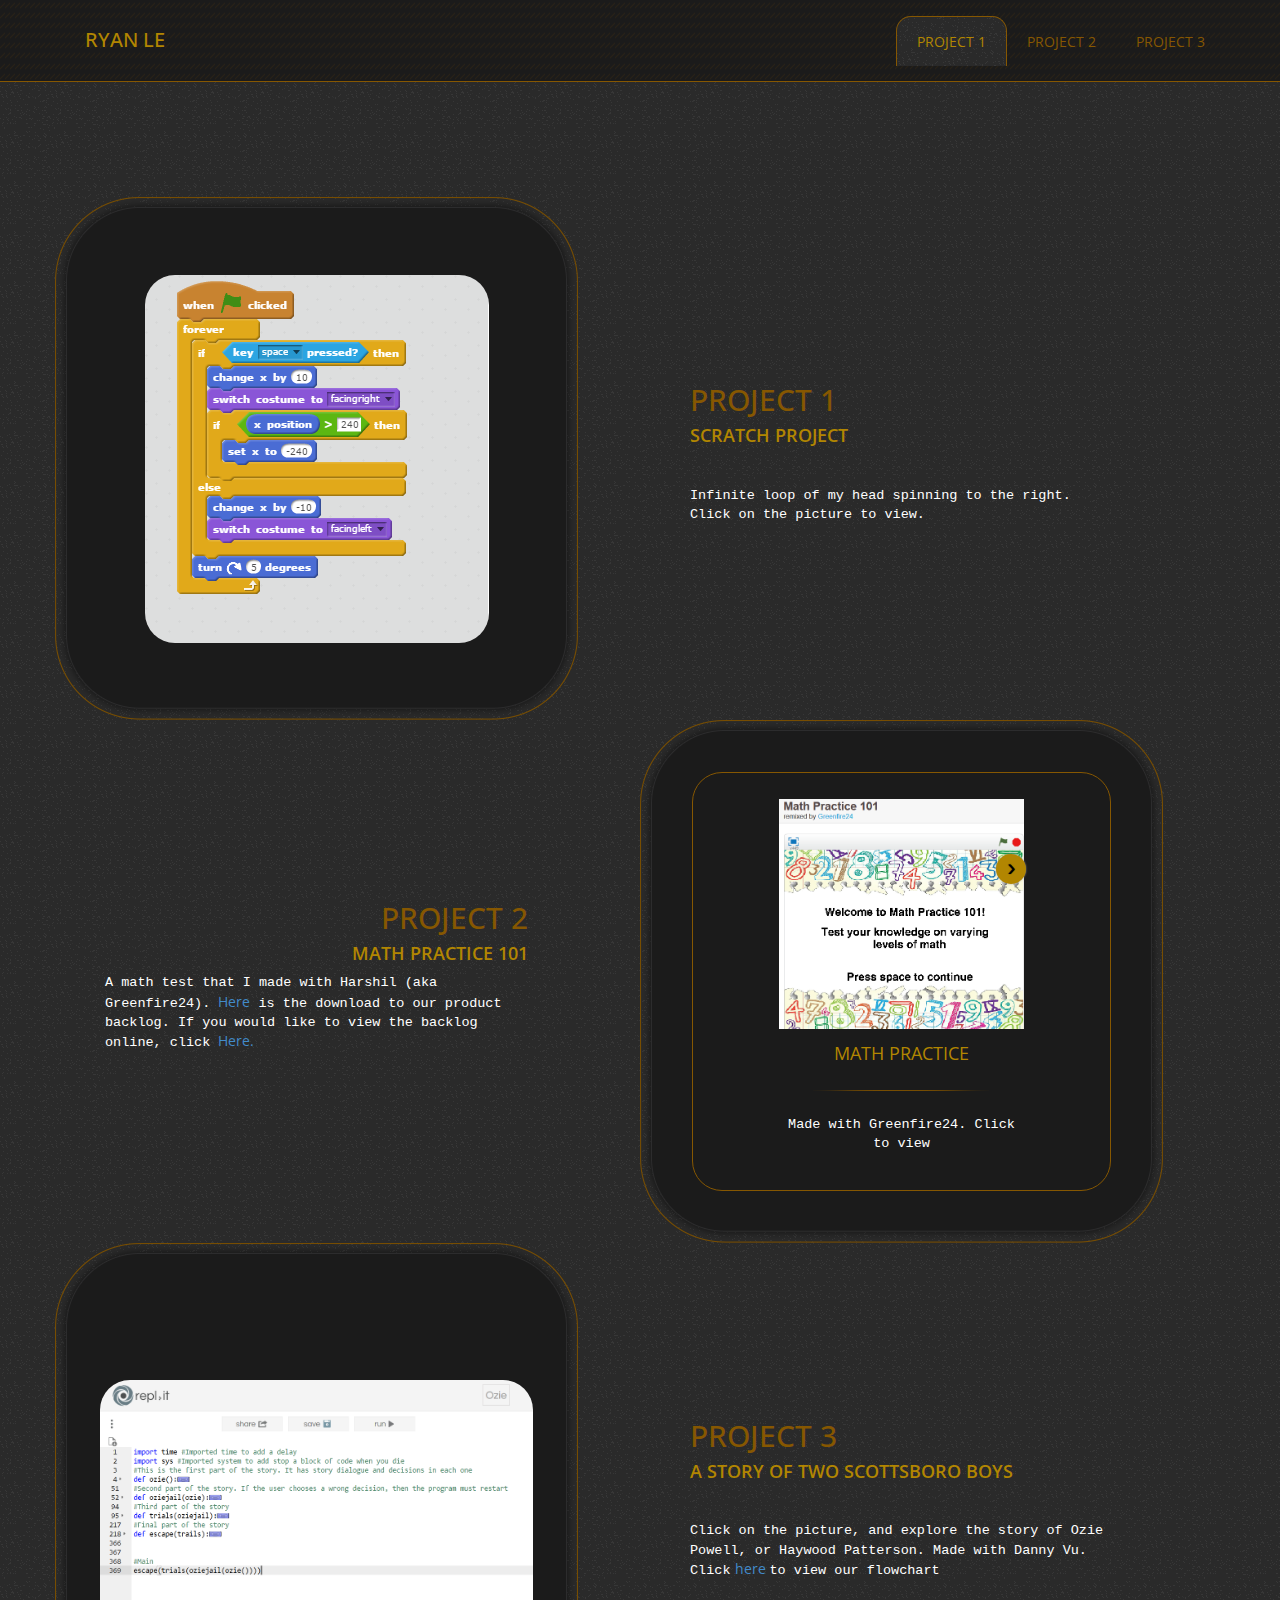
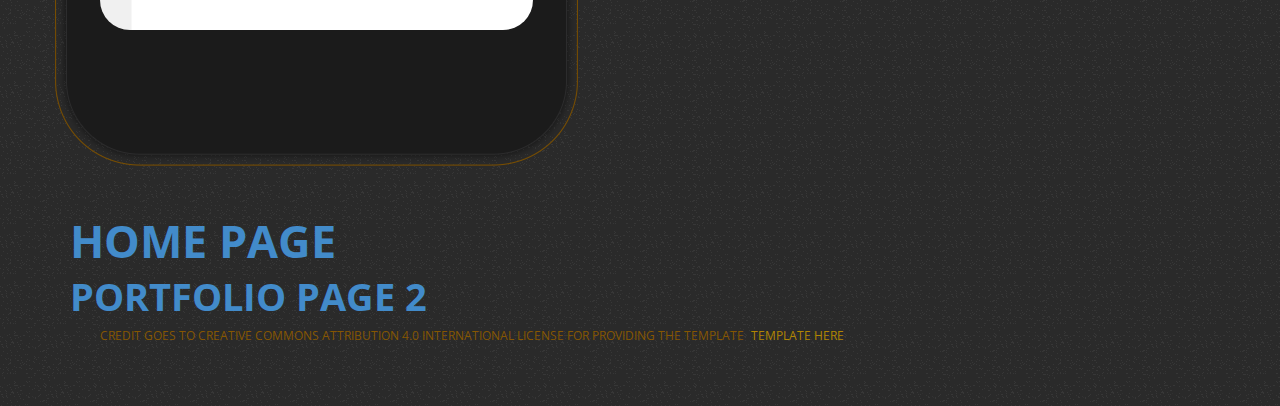
<file: Portfolio/portfolio.html>
<!DOCTYPE html>
<head>
	<!-- 
    	Brownie Template
    	http://www.templatemo.com/preview/templatemo_440_brownie

    	Credits:
    	http://sorgalla.com/jcarousel/
    	http://unsplash.com
    	http://absurdwordpreferred.deviantart.com/art/FREE-Cogs-Transparent-PNG-145452644
    -->
	<title>Ryan Le - Portfolio</title>
	<meta name="keywords" content="" />
	<meta name="description" content="" />
	<meta charset="UTF-8">
	<meta name="viewport" content="width=device-width, initial-scale=1.0">
	<link href='https://fonts.googleapis.com/css?family=Open+Sans:400,600,700' rel='stylesheet' type='text/css'>
	<link href="css/font-awesome.min.css" rel="stylesheet">
	<link href="css/bootstrap.min.css" rel="stylesheet" type="text/css">
	<link href="css/templatemo_style.css" rel="stylesheet" type="text/css">
	<link href="../style.css" rel="stylesheet">
</head>
<body>
	<nav id="responsive-menu">
        <ul class="menu-holder">
            <li class="active"><a href="#home"><i class="fa fa-home"></i>Project 1</a></li>
            <li><a href="#portfolio"><i class="fa fa-briefcase"></i>Project 2</a></li>
            <li><a href="#biography"><i class="fa fa-cogs"></i>Project 3</a></li>
        </ul>
    </nav>
    <div class="templatemo-site-header">
		<div class="container">
			<div class="row templatemo-position-relative">				
				<nav class="hidden-xs text-uppercase templatemo-nav">
					<ul class="menu-holder">
						<li class="active"><a href="#home">Project 1</a></li>
						<li><a href="#portfolio">Project 2</a></li>					
						<li><a href="#biography">Project 3</a></li>
					</ul>
				</nav>
				<h1 class="templatemo-site-name">
                	<span class="templatemo-gold">Ryan Le</span>
                </h1>
				<div class="text-right visible-xs">
		            <a href="#" id="mobile_menu"><span class="fa fa-bars"></span></a>
		        </div>
			</div>
		</div>    	
    </div>
	<section id="home" class="templatemo-section">
		<div class="container">
			<div class="row">
				<div class="col-lg-6 col-md-6 templatemo-position-relative">
					<div class="templatemo-flex-center templatemo-black-bg text-center">
						<div class="templatemo-home-image-container">
						<a href="https://scratch.mit.edu/projects/118974004/#player">
							<img src="images/scratch.png" class="templatemo-home-image">
						</a>	
						</div>
					</div>										
				</div>
				<div class="col-lg-6 col-md-6">
					<div class="templatemo-content-box templatemo-second-box">
						<h2 class="templatemo-brown">Project 1</h2>
						<h3 class="templatemo-gold">Scratch Project</h3>
						<p class="margin-top-30">Infinite loop of my head spinning to the right. Click on the picture to view.</p>
					</div>					
				</div>
			</div>
		</div>
	</section>
	<section id="portfolio" class="templatemo-section">
		<div class="container">
			<div class="row">
				<div class="col-lg-6 col-md-6">
					<div class="templatemo-content-box text-right">
						<h2 class="templatemo-brown">
							<span class="templatemo-section-title">Project 2</span>
						</h2>
						<h3 class="templatemo-gold">Math Practice 101</h3>
						<p style="text-align:left;">A math test that I made with Harshil (aka Greenfire24). <a href="../files/math practice 101 backlog.xlsx">Here</a> is the download to our product backlog. If you would like to view the backlog online, click <a href="https://docs.google.com/spreadsheets/d/1RGOAgEW0vaLRZFBXgX8v4DKdbMR031nbksGY7mCyJ2U/pubhtml">Here.</a></p>
					</div>										
				</div>
				<div class="col-lg-6 col-md-6">
					<div class="templatemo-flex-center templatemo-black-bg">
						<div class="templatemo-flex-center templatemo-brown-rectangle-bg">
							<div class="jcarousel-wrapper templatemo-team">
								<div class="jcarousel">
								    <ul>
								        <li>
								        	<div class="text-center templatemo-team-member-container">
								        		<div class="templatemo-member-img-container">
													<a href="https://scratch.mit.edu/projects/120063879/#player">
													<img src="images/math pratice.png" height="230">
												</a>	
								        		</div>								        		
												<h3 class="tm-team-member-title templatemo-gold text-uppercase margin-top-15">Math Practice</h3>
												<img src="images/underline.png" alt="Underline" class="margin-top-15 img-responsive center-block">
												<p class="margin-top-15">Made with Greenfire24. Click to view</p>
											</div>
								        </li>
								        <li>
								        	<div class="text-center templatemo-team-member-container">
								        		<div class="templatemo-member-img-container">
													<img src="images/math practice 2.png" height="250">
												</div>
												<h3 class="tm-team-member-title templatemo-gold text-uppercase margin-top-15"></h3>
												<img src="images/underline.png" alt="Underline" class="margin-top-15">
												<p class="margin-top-15">Instructions</p>
											</div>							        	
								        </li>
								        <li>
								        	<div class="text-center templatemo-team-member-container">
								        		<div class="templatemo-member-img-container">
													<img src="images/math practice 3.png" height="250">
												</div>
												<h3 class="tm-team-member-title templatemo-gold text-uppercase margin-top-15"></h3>
												<img src="images/underline.png" alt="Underline" class="margin-top-15">
												<p class="margin-top-15">Code with comments</p>
											</div>							        	
								        </li>
								    </ul>
								</div>
								<a href="#" class="jcarousel-control-prev inactive">&lsaquo;</a>
				                <a href="#" class="jcarousel-control-next">&rsaquo;</a>
							</div>
						</div>						
					</div>					
				</div>
			</div>
		</div>
	</section>
	<section id="biography" class="templatemo-section">
		<div class="container">
			<div class="row">
				<div class="col-lg-6 col-md-6 templatemo-position-relative">
					<div class="templatemo-flex-center templatemo-black-bg text-center">
						<div class="templatemo-home-image-container">
							<a href="https://repl.it/DeOH/3">
							<img src="images/ozie.png" height="250" class="templatemo-home-image">
						</a>	
						</div>
					</div>										
				</div>
				<div class="col-lg-6 col-md-6">
					<div class="templatemo-content-box templatemo-second-box">
						<h2 class="templatemo-brown">Project 3</h2>
						<h3 class="templatemo-gold">A story of two Scottsboro Boys</h3>
						<p class="margin-top-30">Click on the picture, and explore the story of Ozie Powell, or Haywood Patterson. Made with Danny Vu. Click<a href="https://drive.google.com/file/d/0B4-UPiN90zCEcVJKeFR4azkzYlE/view?usp=sharing"> here </a> to view our flowchart</p>
					</div>					
				</div>
			</div>
		</div>
	</section>
	</section>
	<footer class="container margin-top-30">
		<h1><a href ="../index.html"><strong style="font-size: 125%;">Home Page</strong></a></h1>
		<h2><a href ="portfolio2/portfolio2.html"><strong style="font-size: 125%;">Portfolio Page 2</strong></a></h2>
		<div class="row">
			<div class="col-lg-12">
				<p class="templatemo-copyright-container text-uppercase small templatemo-brown">
					<span class="templatemo-copyright-text">Credit goes to Creative Commons Attribution 4.0 International License for providing the template</span>
					<link> <a href="http://www.templatemo.com/tm-440-brownie" class="templatemo-gold"> Template here</a> </link>
					<!-- <span class="templatemo-copyright-design">Design: <a href="http://www.templatemo.com" class="templatemo-gold">templatemo</a></span> -->
				</p>
			</div>
		</div>		
	</footer>	
	<script src="js/jquery-1.11.1.min.js"></script>
	<script src="js/jquery.jcarousel.min.js"></script>
	<script src="js/templatemo_script.js"></script>
</body>
</html>
</file>
<file: Portfolio/css/templatemo_style.css>
/*  

Brownie Template

http://www.templatemo.com/preview/templatemo_440_brownie

COLOR CODES
  Black #1f1d1a
  Light Gray #929292
  Dark Gray #2a2a2a
  Brown #865701, rgb(134,87,1)
  Gold #b28601, rgb(178,134,1)
  
TABLE OF CONTENT
  1. Universal Styles
  2. Header & Menu Styles
  3. Home Styles
  4. About & Services Styles
  5. Contact & Footer Styles
  6. jCarousel
  7. Media Queries
--------------------------------------*/

/* 1. Universal Styles
--------------------------------------*/
* { font-family: 'Open Sans', sans-serif; }
body { background: url('../images/body-bg.png') repeat; }
h1, h2, h3 { text-transform: uppercase; }
h2 {
  margin-top: 0;
  width: 100%;
}
h3 {
  font-size: 18px;
  font-weight: 600;
  margin-top: 0;
}
a:hover, a:focus { 
  color: #b28601;
  text-decoration: none; 
}
p { color: #929292; }
ul { margin: 0; }

.blue {
	color: #6BE;
}

.green {
	color: #6E6;
}

.col-md-6,
.col-lg-6 {
  padding-left: 0;
  padding-right: 0;
}
.margin-top-15 { margin-top: 15px; }
.margin-top-30 { margin-top: 30px; }
.padding-30 { padding: 30px; }
.templatemo-section-title { display: block; }
.templatemo-home-image, 
.templatemo-image-overlay,
.templatemo-black-bg {
   border-radius: 30px;
   width: 100%;
}
.templatemo-black-bg,
.templatemo-content-box {
  width: 523px;
  height: 523px;
}
.templatemo-content-box {
  display: -webkit-box;
  display: -webkit-flex;
  display: -ms-flexbox;
  display: flex;
  -webkit-box-orient:vertical;
  -webkit-box-direction:normal;
  -webkit-flex-direction:column;
      -ms-flex-direction:column;
          flex-direction:column;
          -webkit-box-align: start;
          -webkit-align-items: flex-start;
              -ms-flex-align: start;
                  align-items: flex-start;
  -webkit-box-pack: center;
  -webkit-justify-content: center;
      -ms-flex-pack: center;
          justify-content: center;  
  padding: 50px;
}
/* IE fix */
.templatemo-flex-item-ie-fix,
.templatemo-content-box > * {
  width: 100%;
}
.templatemo-flex-center {
  display: -webkit-box;
  display: -webkit-flex;
  display: -ms-flexbox;
  display: flex;
  -webkit-box-align: center;
  -webkit-align-items: center;
      -ms-flex-align: center;
          align-items: center;
  -webkit-box-pack: center;
  -webkit-justify-content: center;
      -ms-flex-pack: center;
          justify-content: center;
}
.templatemo-black-bg {
  background: url('../images/round-rectangle.png') no-repeat;
  background-position: center;
  background-size: contain;
}
.templatemo-brown-rectangle-bg {
  border: 1px solid #865701;
  border-radius: 30px;
  width: 80%;
  height: 80%;
}
.templatemo-brown { color: #865701; }
.templatemo-gold { color: #b28601; }
.templatemo-btn {
  background: #865701;
  color: white;
  -webkit-transition: all 0.3s ease;
          transition: all 0.3s ease;
}
.templatemo-btn:hover, .templatemo-btn:focus {
  background: #b28601;
  color: white;
}
.templatemo-position-relative { position: relative; }

/* 2. Header & Menu Styles
--------------------------------------*/
.templatemo-site-header {
  background: url('../images/header-bg.png') repeat-x;
  border-bottom: 1px solid #865701;
  height: 82px; 
  position: fixed;
  top: 0;
  width: 100%;
  z-index: 2000;
  -webkit-transition: all 0.3s ease;
          transition: all 0.3s ease;
}
.templatemo-site-header.sticky { height: 47px; }
.templatemo-site-header h1 { 
  font-size: 60px;
  -webkit-transition: all 0.3s ease;
          transition: all 0.3s ease; 
}
.templatemo-site-header.sticky h1 { font-size: 34px; }
.templatemo-site-name {
  font-family: Georgia, Times, serif;
  margin-top: 0;
  margin-bottom: 0;
  padding-left: 30px;
}
.templatemo-site-name span {
  display: inline-block;
  vertical-align: middle;
  line-height: normal;      
}
.templatemo-site-name span:first-child { font-size: 20px; }
.templatemo-site-header .templatemo-nav {
  position: absolute;
  bottom: 14px;
  right: 0;
  -webkit-transition: all 0.3s ease;
          transition: all 0.3s ease;
}
.templatemo-site-header.sticky .templatemo-nav { bottom: 6px; }
.ie11 .templatemo-site-header.sticky .templatemo-nav,
.ie10 .templatemo-site-header.sticky .templatemo-nav {
  bottom: 7px;
}

/*
https://stackoverflow.com/questions/952861/targeting-only-firefox-with-css/953491#953491
*/
@-moz-document url-prefix() { 
    .templatemo-site-header .templatemo-nav {
      bottom: 16px;
      -webkit-transition: all 0.3s ease;
              transition: all 0.3s ease;
    }
    .templatemo-site-header.sticky .templatemo-nav { bottom: 8px; }
}
.templatemo-nav ul li {
  float: left;
  list-style: none;
}
.templatemo-nav ul li a {
  padding: 15px 20px;
  -webkit-transition: all 0.3s ease;
          transition: all 0.3s ease;
}
.templatemo-site-header.sticky .templatemo-nav ul li a {
  padding-top: 8px;
  padding-bottom: 8px;
}
.templatemo-nav ul li.active a {
  background: url('../images/body-bg.png');
  border-left: 1px solid #865701;
  border-top: 1px solid #865701;
  border-right: 1px solid #865701;
  border-top-left-radius: 15px;
  border-top-right-radius: 15px;
}
.templatemo-nav ul li a { color: #865701; }
#responsive-menu ul li:hover a, 
#responsive-menu ul li.active a,
.templatemo-nav li:hover a, 
.templatemo-nav li.active a {
  color: #b28601;
}
.templatemo-nav li:hover a, 
.templatemo-nav li.active a,
a:focus {
  text-decoration: none;
}
#responsive-menu {
  top: 0;
  width: 250px;
  height: 100%;
  background: rgba(116, 106, 64, 0.4);
  position: fixed;
  z-index: 5500;
  right: -1500px;
  display: none;
  overflow: auto;
}
#responsive-menu ul {
  padding: 0;
  margin: 0;
  list-style: none;
}
#responsive-menu ul li {
  display: block;
  margin-bottom: 2px;
}
#responsive-menu ul li a {
  padding: 12px 18px;
  background-color: #1f1d1a;
  color: #865701;
  display: block;
  -webkit-border-radius: 4px;
  -webkit-background-clip: padding-box;
  -moz-border-radius: 4px;
  -moz-background-clip: padding;
  border-radius: 4px;
  background-clip: padding-box;
  text-transform: uppercase;
}
#responsive-menu ul li a i { margin-right: 15px; }
a#mobile_menu {
  font-size: 24px;
  background-color: rgba(178,134,1, 0.8);
  border-radius: 10px;
  color: #1f1d1a;
  width: 50px;
  height: 50px;
  display: block;
  text-align: center;
  line-height: 50px;
  position: fixed;
  top: 15px;
  right: 15px;
  z-index: 5500;
}
#responsive-menu ul li a:hover,
#responsive-menu ul li.active a {
  background: #333;
  text-decoration: none;
}

/* 3. Home Styles
--------------------------------------*/
#home { padding-top: 197px; }
.templatemo-home-image-container {
  display: inline-block;
  position: relative;
}
.templatemo-image-overlay {
  background: rgba(51,51,51,0.9); /* OLD - iOS 6-, Safari 3.1-6 */
  cursor: pointer;
  display: -webkit-flex;
  display: -ms-flexbox;
  display: -webkit-box;  
  display: flex;
  -webkit-flex-direction: column;
      -ms-flex-direction: column;
          flex-direction: column;

  -webkit-justify-content: center;
      -ms-flex-pack: center;
          -webkit-box-pack: center;
          justify-content: center;
  
  -webkit-align-items: center;
  -webkit-box-align: center;
      -ms-flex-align: center;
          -webkit-box-align: center;
          align-items: center;

  -webkit-box-orient: vertical;  
    -webkit-box-pack: center;
       -ms-flex-pack: center;
    
  opacity: 0;
  position: absolute;
  top: 0;
  left: 0;
  width: 100%;
  height: 100%;
}
.templatemo-image-overlay:hover {
  opacity: 1;
  -webkit-transition: all 0.3s ease;
          transition: all 0.3s ease;
}
.templatemo-search-icon {
  background: #865701;
  border-radius: 50%;
  font-size: 30px;
  padding: 30px;
  margin-bottom: 15px;
}
.templatemo-info-btn {
  margin-top: 30px;
  padding-left: 15px;
  padding-right: 15px;
  max-width: 150px;
}

/* 4. About & Services Styles
--------------------------------------*/
.templatemo-team-member-container {
  max-width: 250px;
  margin: 0 auto;
}
.tm-team-member-title {
  font-size: 18px;
  font-weight: 400;
  margin-bottom: 0;
}
.templatemo-member-img-container {
  display: inline-block;
  position: relative;
}
.templatemo-img-frame { position: absolute; }

.templatemo-service-image {
  display: block;
  float: left;
}
.templatemo-service-container { margin-top: 15px; }
.templatemo-service-content { margin-left: 90px; }
h3.templatemo-service-title {
  font-size: 14px;
  margin-bottom: 5px;
  margin-top: 0;
}

/* 5. Contact & Footer Styles
-------------------------------------*/
form { width: 430px; }
.form-control {
  background: #1f1d1a;
  border: 1px solid #865701;
  border-radius: 10px;
  color: #b28601;
}
.form-control:focus { border: 1px solid #b28601; }
.templatemo-send-btn {
  background: #774d01;
  color: #C5A554;
}
/* http://css-tricks.com/snippets/css/style-placeholder-text/ */
.form-control::-webkit-input-placeholder { color: #b28601; }
.form-control:-moz-placeholder { color: #b28601; } /* Firefox 18- */
.form-control::-moz-placeholder { color: #b28601; } /* Firefox 19+ */
.form-control:-ms-input-placeholder { color: #b28601; }

.templatemo-social-icons-img { display: none; }
.templatemo-social-icon { 
  display: inline-block;
  width: 52px;
  height: 44px; 
}
#facebook { background: url('../images/social-icons.png') -5px 0; }
#twitter { background: url('../images/social-icons.png') -59px 0; }
#google { background: url('../images/social-icons.png') -113px 0; }
#vimeo { background: url('../images/social-icons.png') -167px 0; }
#flickr { background: url('../images/social-icons.png') -220px 0; }
footer { padding-bottom: 50px; }
.templatemo-copyright-container { padding-left: 30px; }

/* 6. jCarousel http://sorgalla.com/jcarousel 
---------------------------------------------*/
.jcarousel-wrapper { position: relative; }

/*
This is the visible area of you carousel.
Set a width here to define how much items are visible.
The width can be either fixed in px or flexible in %.
Position must be relative!
*/
.jcarousel {
    position: relative;    
    overflow: hidden;
}
.templatemo-team .jcarousel { width: 250px; }
.templatemo-products .jcarousel { width: 275px; }
/*
This is the container of the carousel items.
You must ensure that the position is relative or absolute and
that the width is big enough to contain all items.
*/
.jcarousel ul {
    width: 20000em;
    position: relative;

    /* Optional, required in this case since it's a <ul> element */
    list-style: none;
    margin: 0;
    padding: 0;
}

/*
These are the item elements. jCarousel works best, if the items
have a fixed width and height (but it's not required).
*/
.jcarousel li {
    /* Required only for block elements like <li>'s */
    float: left;
}

.templatemo-team .jcarousel-control-prev { left: 0; }
.templatemo-team .jcarousel-control-next { right: 0; }
.templatemo-products .jcarousel-control-prev { left: -50px; }
.templatemo-products .jcarousel-control-next { right: -50px; }
.jcarousel-control-prev,
.jcarousel-control-next {
  opacity: 1;
  -webkit-transition: all 0.3s ease;
          transition: all 0.3s ease;
}
.jcarousel-control-prev.inactive,
.jcarousel-control-next.inactive {
    opacity: 0;
    cursor: default;
}

.jcarousel-control-prev, .jcarousel-control-next {
  position: absolute;  
  width: 30px;
  height: 30px;
  text-align: center;
  background: #b28601;
  color: #000;
  text-decoration: none;
  text-shadow: 0 0 1px #000;
  font: 24px/27px Arial, sans-serif;
  border-radius: 30px;
  box-shadow: 0 0 2px #999;
}
.templatemo-team .jcarousel-control-prev, 
.templatemo-team .jcarousel-control-next {
  top: 55px;
}
.templatemo-products .jcarousel-control-prev,
.templatemo-products .jcarousel-control-next {
  top: 110px;
}

.jcarousel-control-prev:hover,
.jcarousel-control-prev:focus,
.jcarousel-control-next:hover,
.jcarousel-control-next:focus {
  color: #865701;
}
.templatemo-product-img { margin-top: 30px; }

/* 7. Media Queries
--------------------------------------*/
@media screen and (max-width: 1199px) {
  .templatemo-black-bg, 
  .templatemo-content-box {
    width: 480px;
    height: 523px;
  }
}

@media screen and (max-width: 991px) {
  .templatemo-site-header { height: 48px; }
  .templatemo-site-header h1 { font-size: 35px; }
  .templatemo-site-header .templatemo-nav { 
    right: 10px;
    bottom: 8px;
  }
  /*https://stackoverflow.com/questions/952861/targeting-only-firefox-with-css/953491#953491*/
  @-moz-document url-prefix() {
      .templatemo-site-header .templatemo-nav { 
        bottom: 11px;
      }
  }
  .ie11 .templatemo-site-header .templatemo-nav,
  .ie10 .templatemo-site-header .templatemo-nav {
    bottom: 9px;
  }
  .ie11 .templatemo-site-header.sticky .templatemo-nav {
    bottom: 7px;
  }

  .templatemo-nav ul li a {
    padding-top: 10px;
    padding-bottom: 10px;
  }
  #home { padding-top: 100px; }
  .templatemo-black-bg, 
  .templatemo-content-box {
    margin-left: auto;
    margin-right: auto;
  }
  .templatemo-content-box {
    height: auto;
    padding: 15px;
  }
  .templatemo-section { margin-top: 50px; }
}

@media screen and (max-width: 767px) {
  .templatemo-site-header { position: static; }
  .templatemo-nav { bottom: -6px; }
  #home { padding-top: 30px; }
  .templatemo-black-bg,
  .templatemo-content-box {
    width: 98%;
    height: auto;
  }
  .templatemo-black-bg {
    background: #1B1B1B;
    border: 1px solid #865701;
    border-radius: 30px;
    padding: 30px;
  }
  .templatemo-brown-rectangle-bg {
    width: 100%;
    padding: 30px;
  }
  .templatemo-second-box { margin-top: 50px; }
  .templatemo-service-container > * { text-align: center; }
  .templatemo-service-image {
    float: none;
    margin: 20px auto 10px auto;
  }
  .templatemo-service-content {
    margin-left: auto;
    margin-right: auto;
  }
  .templatemo-copyright-container { padding-left: 0; }
}

@media screen and (max-width: 400px) {
  .templatemo-black-bg { padding: 15px; }
  .templatemo-brown-rectangle-bg { padding: 5px; }
  .templatemo-products .jcarousel-control-prev { left: 0; }
  .templatemo-products .jcarousel-control-next { right: 0; }
  .templatemo-product-container {
    padding-top: 8px;
    padding-bottom: 8px;
  }
  .templatemo-product-img {
    margin-top: 20px;
    width: 75%;
  }
}
</file>
<file: style.css>
p {
	font-family: "Courier New"
}
p {
	font-size: 13.5px;
}
p {
	color: white; 
}
</file>
